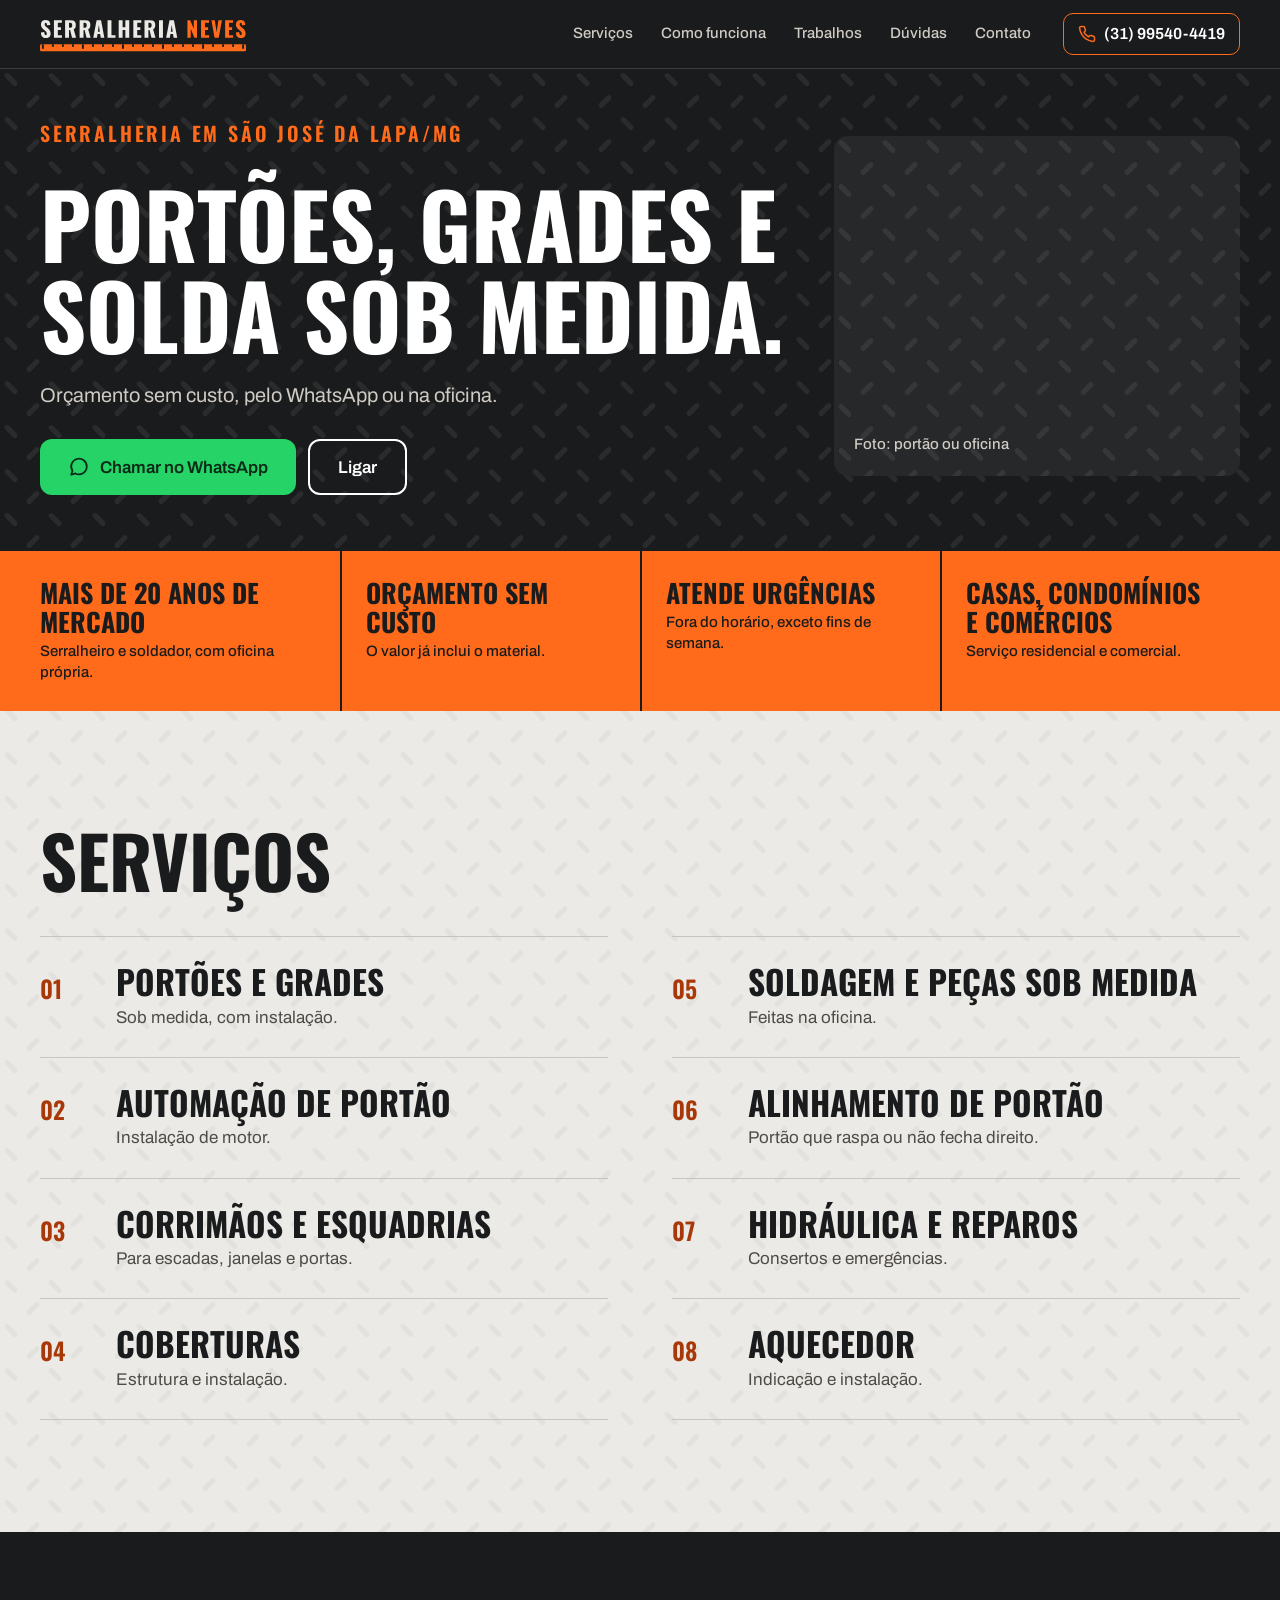
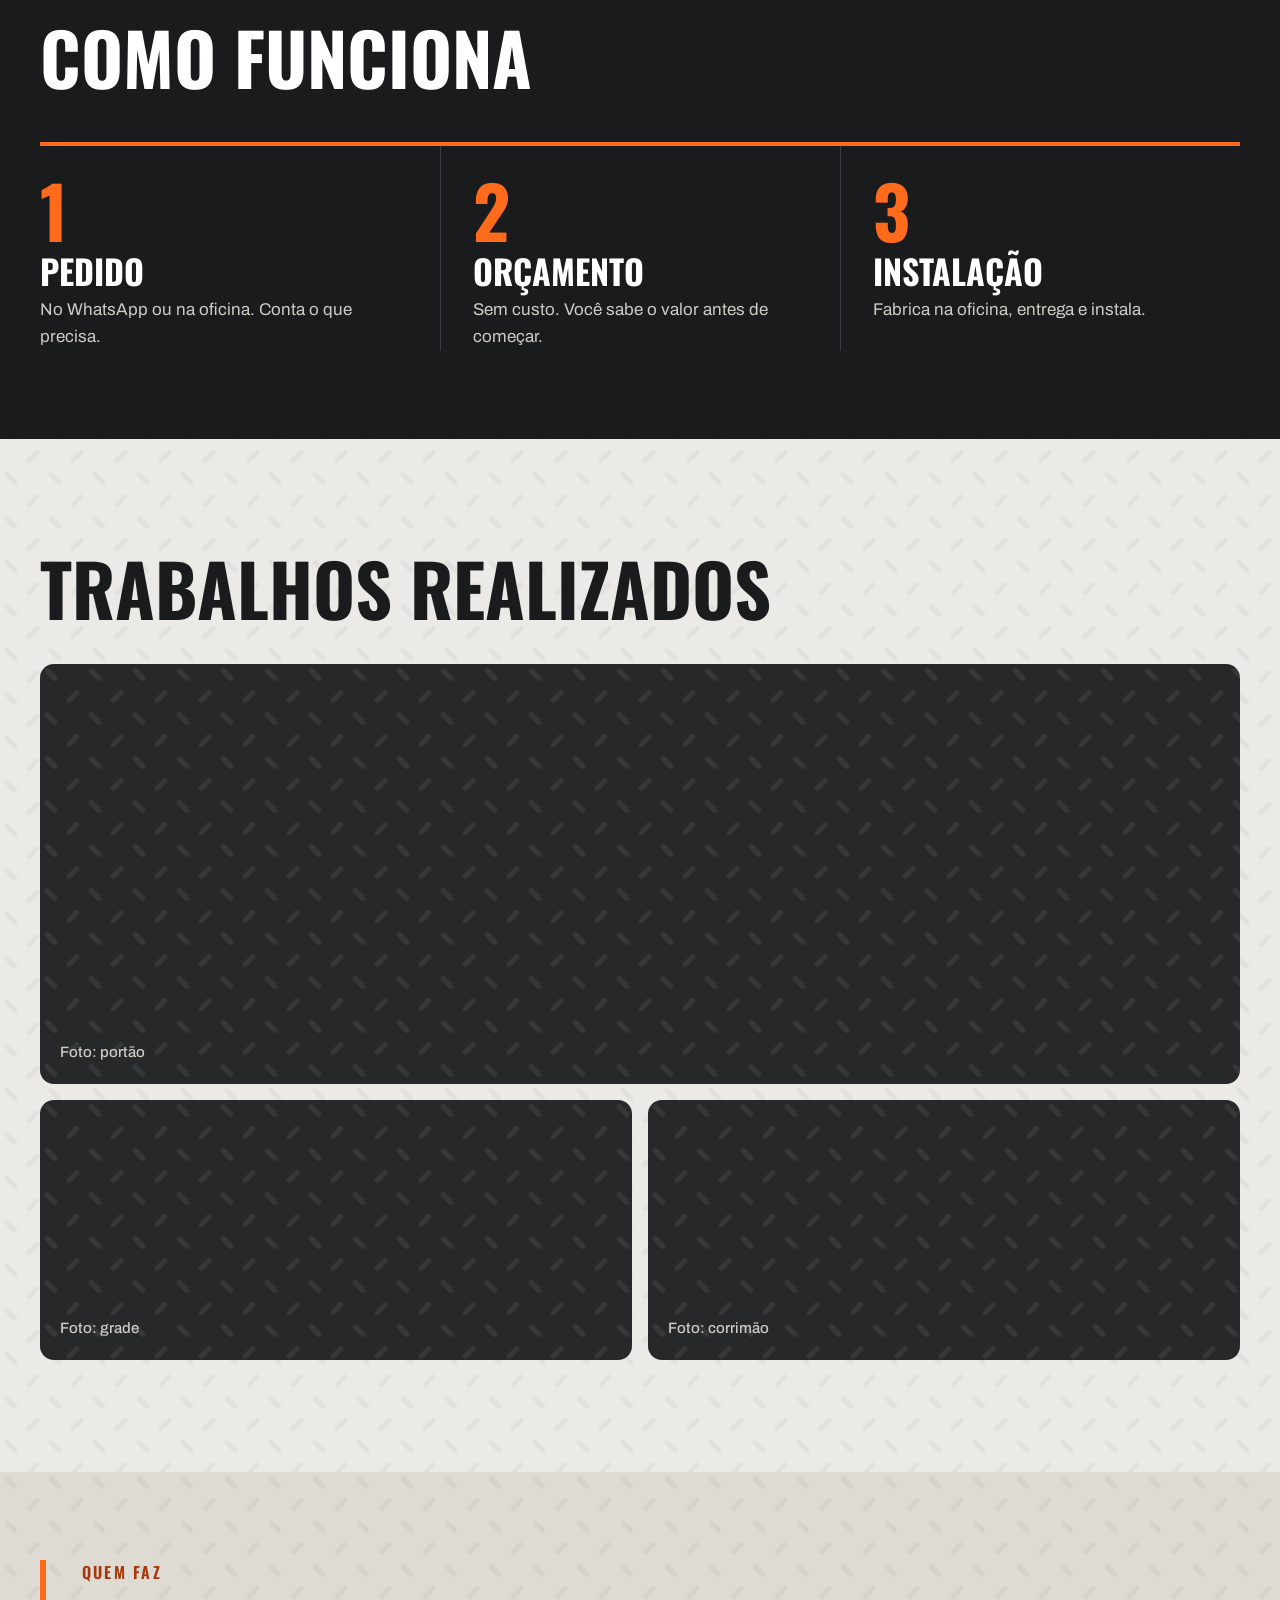
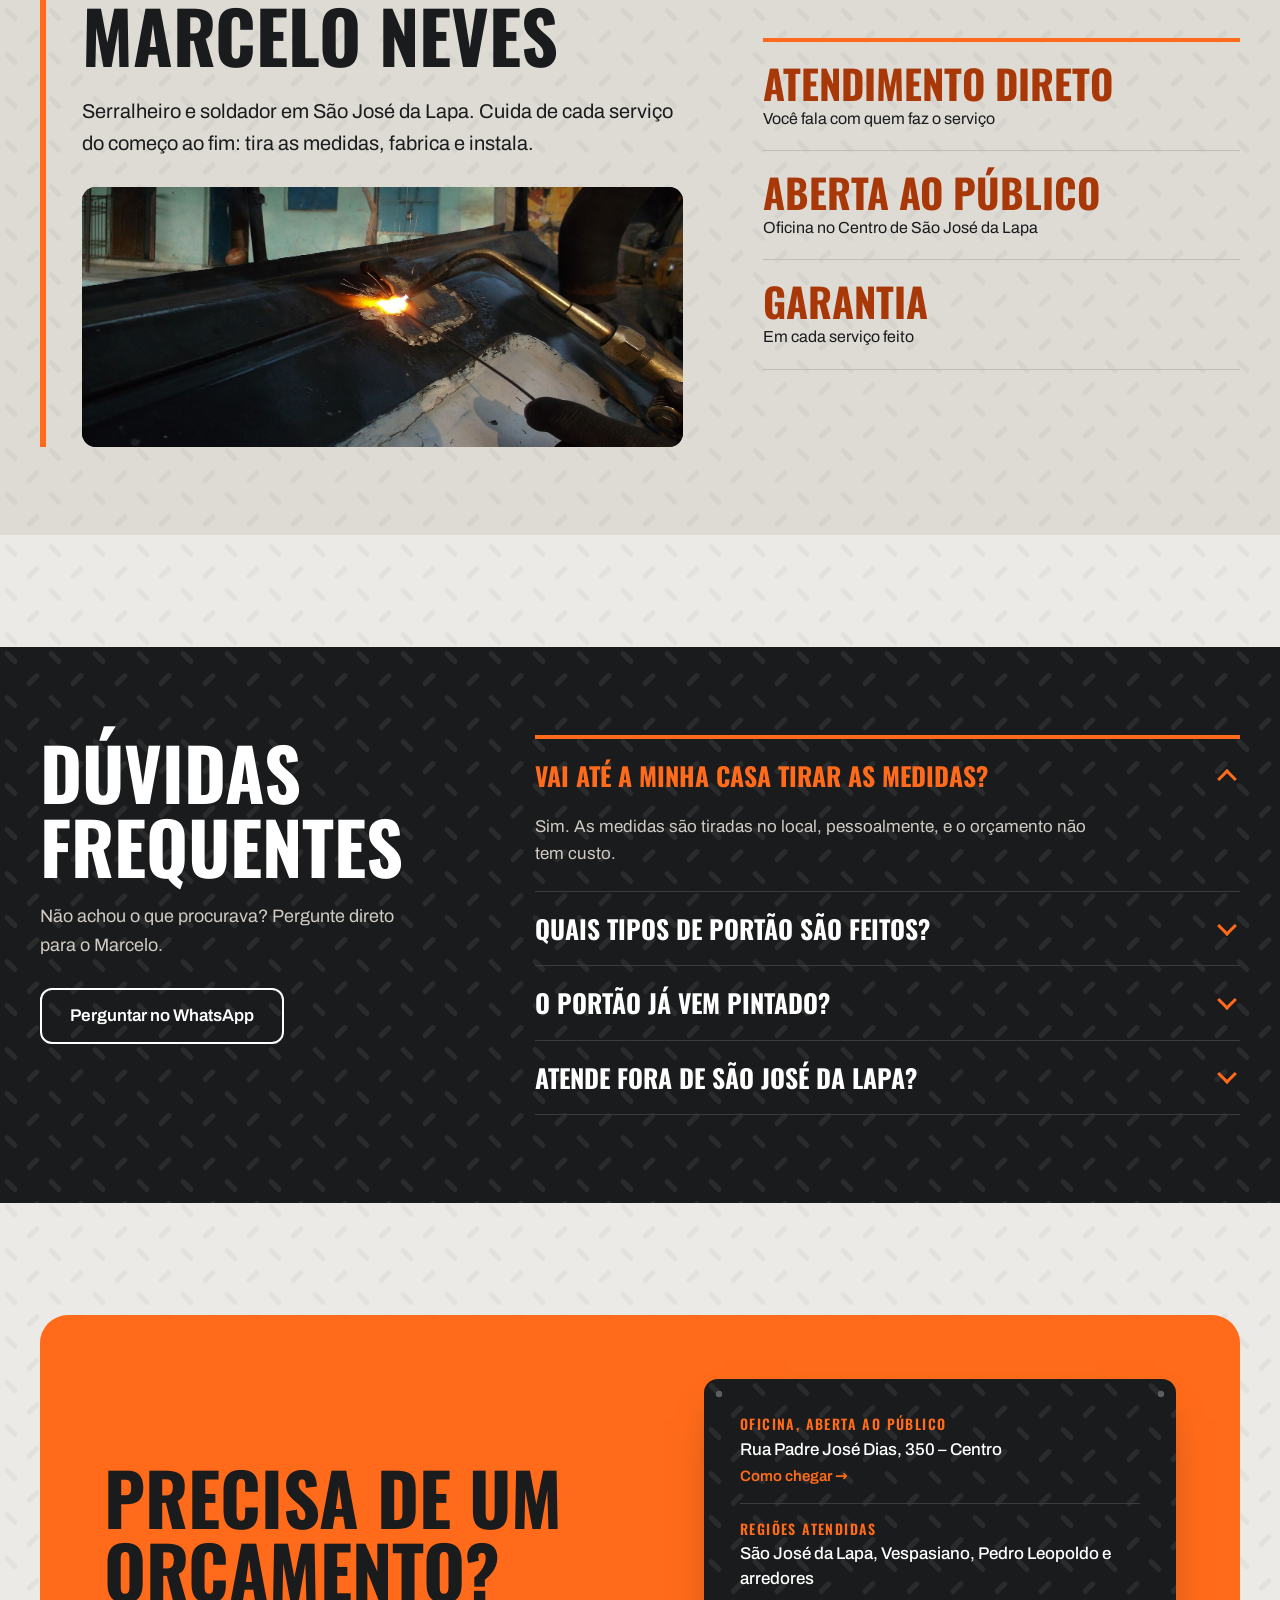
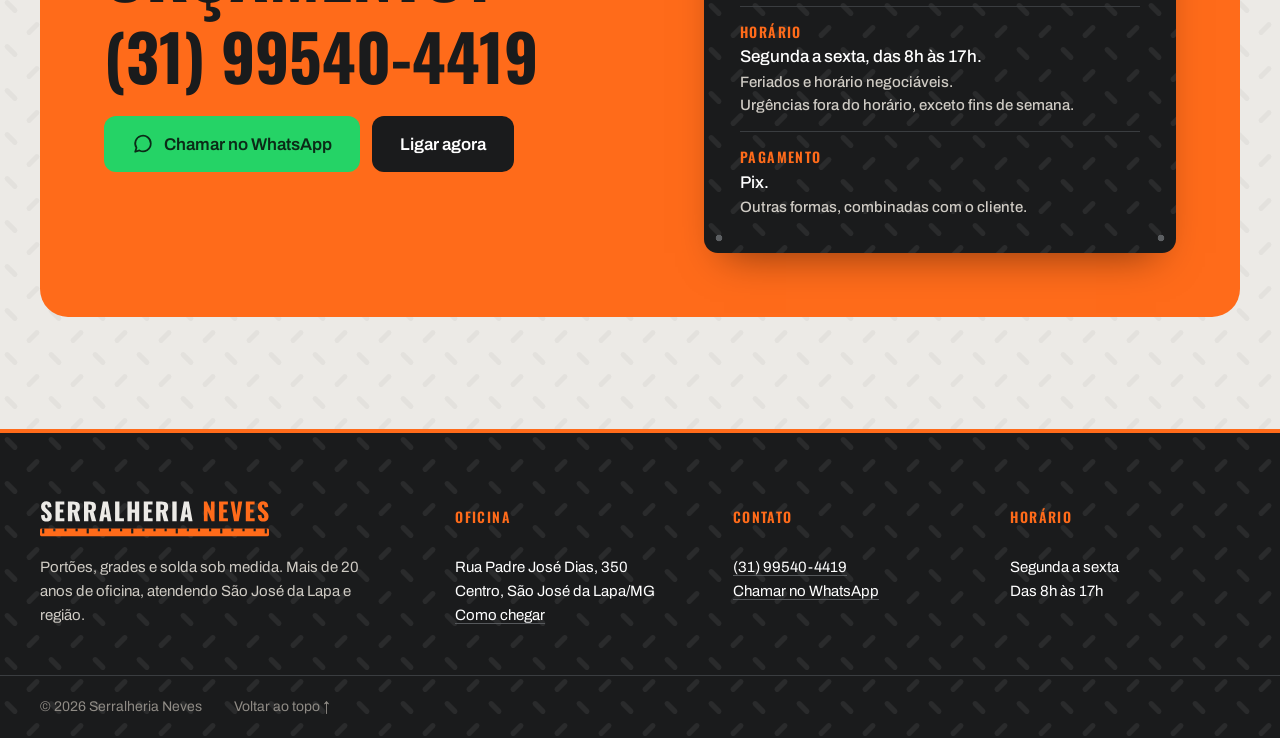
<file: index.html>
<!DOCTYPE html>
<html lang="pt-BR">
<head>
  <meta charset="utf-8">
  <meta name="viewport" content="width=device-width, initial-scale=1">
  <title>Serralheria Neves | Portões, grades e solda sob medida</title>
  <meta name="description" content="Portões, grades, corrimãos, coberturas e solda sob medida. Mais de 20 anos de oficina em São José da Lapa e região. Orçamento sem custo pelo WhatsApp.">
  <meta name="theme-color" content="#1A1B1C">

  <!-- Endereço "oficial" da página, para o Google não contar duas versões do mesmo site.
       TODO (domínio): trocar por https://serralherianeves.com.br/ quando o domínio estiver no ar. -->
  <link rel="canonical" href="https://serralheria-neves.xandemartinsc.workers.dev/">

  <!-- Prévia do link ao compartilhar (WhatsApp, Facebook etc.).
       TODO (domínio): trocar o endereço abaixo em og:url, og:image e no bloco "schema" mais embaixo.
       Se trocar a imagem de compartilhamento, mude o final para ?v=2, ?v=3... para o WhatsApp buscar a nova. -->
  <meta property="og:type" content="website">
  <meta property="og:locale" content="pt_BR">
  <meta property="og:site_name" content="Serralheria Neves">
  <meta property="og:title" content="Serralheria Neves | Portões, grades e solda sob medida">
  <meta property="og:description" content="Mais de 20 anos de oficina em São José da Lapa e região. Orçamento sem custo pelo WhatsApp.">
  <meta property="og:url" content="https://serralheria-neves.xandemartinsc.workers.dev/">
  <meta property="og:image" content="https://serralheria-neves.xandemartinsc.workers.dev/img/compartilhar.png?v=3">
  <meta property="og:image:width" content="1200">
  <meta property="og:image:height" content="630">
  <meta property="og:image:alt" content="Serralheria Neves — portões, grades e solda sob medida">
  <meta name="twitter:card" content="summary_large_image">

  <!-- Informações da oficina no formato que o Google entende (ajuda a aparecer em buscas locais).
       TODO (Google Meu Negócio): quando existir o perfil, adicionar depois de "paymentAccepted":
         , "sameAs": ["https://g.page/LINK-DO-PERFIL"]
       (lista de links oficiais da oficina: perfil do Google, Instagram etc.) -->
  <script type="application/ld+json">
  {
    "@context": "https://schema.org",
    "@type": "HomeAndConstructionBusiness",
    "name": "Serralheria Neves",
    "description": "Portões, grades, corrimãos, coberturas e solda sob medida.",
    "url": "https://serralheria-neves.xandemartinsc.workers.dev/",
    "image": "https://serralheria-neves.xandemartinsc.workers.dev/img/compartilhar.png?v=3",
    "telephone": "+55 31 99540-4419",
    "address": {
      "@type": "PostalAddress",
      "streetAddress": "Rua Padre José Dias, 350 - Centro",
      "addressLocality": "São José da Lapa",
      "addressRegion": "MG",
      "addressCountry": "BR"
    },
    "areaServed": ["São José da Lapa", "Vespasiano", "Pedro Leopoldo", "Confins", "Lagoa Santa", "Matozinhos"],
    "openingHoursSpecification": {
      "@type": "OpeningHoursSpecification",
      "dayOfWeek": ["Monday", "Tuesday", "Wednesday", "Thursday", "Friday"],
      "opens": "08:00",
      "closes": "17:00"
    },
    "paymentAccepted": "Pix"
  }
  </script>

  <!-- Fontes hospedadas no próprio site (pasta fonts/): o navegador já começa a baixá-las junto com a página -->
  <link rel="preload" href="fonts/oswald.woff2" as="font" type="font/woff2" crossorigin>
  <link rel="preload" href="fonts/archivo.woff2" as="font" type="font/woff2" crossorigin>
  <!-- Ícones: .ico para navegadores antigos, SVG para os atuais, PNG para o atalho na tela do iPhone -->
  <link rel="icon" href="favicon.ico" sizes="32x32 48x48">
  <link rel="icon" href="img/favicon.svg" type="image/svg+xml">
  <link rel="apple-touch-icon" href="apple-touch-icon.png">
  <link rel="stylesheet" href="style.css">
</head>
<body>

  <a class="pular" href="#conteudo">Pular para o conteúdo</a>

  <header class="topo">
    <a class="marca" href="#" aria-label="Serralheria Neves, voltar ao topo"><img src="img/logo-fundo-escuro.svg" alt="Serralheria Neves" width="229" height="40"></a>
    <nav class="menu" aria-label="Seções da página">
      <a href="#servicos">Serviços</a>
      <a href="#como">Como funciona</a>
      <a href="#trabalhos">Trabalhos</a>
      <a href="#duvidas">Dúvidas</a>
      <a href="#contato">Contato</a>
    </nav>
    <!-- TROCAR o número (5531995404419) em todos os links tel: e wa.me -->
    <a class="topo-telefone" href="tel:+5531995404419">
      <svg width="18" height="18" viewBox="0 0 24 24" fill="none" stroke="currentColor" stroke-width="2" stroke-linecap="round" stroke-linejoin="round" aria-hidden="true"><path d="M22 16.9v3a2 2 0 0 1-2.2 2 19.8 19.8 0 0 1-8.6-3.1 19.5 19.5 0 0 1-6-6A19.8 19.8 0 0 1 2.1 4.2 2 2 0 0 1 4.1 2h3a2 2 0 0 1 2 1.7c.1.9.4 1.8.7 2.7a2 2 0 0 1-.5 2.1L8 9.8a16 16 0 0 0 6 6l1.3-1.3a2 2 0 0 1 2.1-.4c.9.3 1.8.6 2.7.7a2 2 0 0 1 1.7 2z"/></svg>
      (31) 99540-4419
    </a>
  </header>

  <main id="conteudo">

    <!-- HERO -->
    <section class="hero">
      <div class="hero-miolo">
        <div class="hero-texto">
          <p class="rotulo">Serralheria em São José da Lapa/MG</p>
          <h1>Portões, grades e solda sob medida.</h1>
          <p>Orçamento sem custo, pelo WhatsApp ou na oficina.</p>
          <div class="botoes">
            <a class="botao botao-zap" href="https://wa.me/5531995404419?text=Ol%C3%A1%2C%20Marcelo!%20Vim%20pelo%20site%20da%20Serralheria%20Neves%20e%20gostaria%20de%20fazer%20um%20or%C3%A7amento." target="_blank" rel="noopener">
              <svg width="22" height="22" viewBox="0 0 24 24" fill="none" stroke="currentColor" stroke-width="1.9" stroke-linecap="round" stroke-linejoin="round" aria-hidden="true"><path d="M20.5 11.5a8.5 8.5 0 0 1-12.4 7.5L3.5 20.5l1.4-4.4A8.5 8.5 0 1 1 20.5 11.5z"/></svg>
              <span><span class="so-desktop">Chamar no </span>WhatsApp</span>
            </a>
            <a class="botao botao-contorno" href="tel:+5531995404419">Ligar</a>
          </div>
        </div>
        <figure class="hero-foto"><figcaption>Foto: portão ou oficina</figcaption></figure>
      </div>
    </section>

    <!-- FATOS: logo abaixo do topo -->
    <section class="fatos-faixa" aria-label="Diferenciais">
      <ul class="fatos-miolo">
        <li><strong>Mais de 20 anos de mercado</strong><span>Serralheiro e soldador, com oficina própria.</span></li>
        <li><strong>Orçamento sem custo</strong><span>O valor já inclui o material.</span></li>
        <li><strong>Atende urgências</strong><span>Fora do horário, exceto fins de semana.</span></li>
        <li><strong>Casas, condomínios e comércios</strong><span>Serviço residencial e comercial.</span></li>
      </ul>
    </section>

    <!-- SERVIÇOS: lista numerada, como uma ficha de oficina -->
    <section class="secao" id="servicos">
      <h2>Serviços</h2>
      <ol class="lista">
        <li><span class="n" aria-hidden="true">01</span><strong>Portões e grades</strong><span>Sob medida, com instalação.</span></li>
        <li><span class="n" aria-hidden="true">02</span><strong>Automação de portão</strong><span>Instalação de motor.</span></li>
        <li><span class="n" aria-hidden="true">03</span><strong>Corrimãos e esquadrias</strong><span>Para escadas, janelas e portas.</span></li>
        <li><span class="n" aria-hidden="true">04</span><strong>Coberturas</strong><span>Estrutura e instalação.</span></li>
        <li><span class="n" aria-hidden="true">05</span><strong>Soldagem e peças sob medida</strong><span>Feitas na oficina.</span></li>
        <li><span class="n" aria-hidden="true">06</span><strong>Alinhamento de portão</strong><span>Portão que raspa ou não fecha direito.</span></li>
        <li><span class="n" aria-hidden="true">07</span><strong>Hidráulica e reparos</strong><span>Consertos e emergências.</span></li>
        <li><span class="n" aria-hidden="true">08</span><strong>Aquecedor</strong><span>Indicação e instalação.</span></li>
      </ol>
    </section>

    <!-- COMO FUNCIONA: faixa escura -->
    <section class="faixa-escura" id="como">
      <div class="faixa-miolo">
        <h2>Como funciona</h2>
        <ol class="etapas">
          <li><span class="etapa-numero" aria-hidden="true">1</span><h3>Pedido</h3><p>No WhatsApp ou na oficina. Conta o que precisa.</p></li>
          <li><span class="etapa-numero" aria-hidden="true">2</span><h3>Orçamento</h3><p>Sem custo. Você sabe o valor antes de começar.</p></li>
          <li><span class="etapa-numero" aria-hidden="true">3</span><h3>Instalação</h3><p>Fabrica na oficina, entrega e instala.</p></li>
        </ol>
      </div>
    </section>

    <!-- TRABALHOS: em cada caixa .foto, trocar o <figcaption> por <img src="fotos/portao.jpg" alt="Portão de correr preto">. A foto preenche a caixa sozinha. -->
    <section class="secao" id="trabalhos">
      <h2>Trabalhos realizados</h2>
      <div class="galeria">
        <figure class="foto foto-grande"><figcaption>Foto: portão</figcaption></figure>
        <figure class="foto"><figcaption>Foto: grade</figcaption></figure>
        <figure class="foto"><figcaption>Foto: corrimão</figcaption></figure>
      </div>
    </section>

    <!-- QUEM FAZ: faixa de fundo inteiro, texto à esquerda e "ficha" à direita.
         A foto abaixo do texto é PROVISÓRIA, de banco de imagem (Unsplash, por Chetan Menaria, licença CC0: uso livre, sem precisar dar crédito).
         Quando o Marcelo mandar uma foto dele ou da oficina, troque o arquivo e o alt, por exemplo:
         <img src="fotos/marcelo.jpg" alt="Marcelo Neves soldando um portão na oficina" width="..." height="..." loading="lazy"> -->
    <section class="quem-faixa">
      <div class="quem">
        <div class="quem-texto">
          <p class="rotulo">Quem faz</p>
          <h2>Marcelo Neves</h2>
          <p>Serralheiro e soldador em São José da Lapa. Cuida de cada serviço do começo ao fim: tira as medidas, fabrica e instala.</p>
          <figure class="foto quem-foto"><img src="fotos/solda-oficina.jpg" alt="Solda com maçarico numa chapa de metal, com faíscas" width="1600" height="1194" loading="lazy"></figure>
        </div>
        <ul class="quem-fatos">
          <li><strong>Atendimento direto</strong><span>Você fala com quem faz o serviço</span></li>
          <li><strong>Aberta ao público</strong><span>Oficina no Centro de São José da Lapa</span></li>
          <li><strong>Garantia</strong><span>Em cada serviço feito</span></li>
        </ul>
      </div>
    </section>

    <!-- DÚVIDAS FREQUENTES: faixa escura. Cada pergunta abre e fecha ao clicar (<details>), com animação
         feita pelo script no fim da página. Para acrescentar uma pergunta, copiar um bloco <details> inteiro e trocar os textos. -->
    <section class="faixa-escura" id="duvidas">
      <div class="faixa-miolo duvidas">
        <div class="duvidas-intro">
          <h2>Dúvidas frequentes</h2>
          <p>Não achou o que procurava? Pergunte direto para o Marcelo.</p>
          <a class="botao botao-contorno" href="https://wa.me/5531995404419?text=Ol%C3%A1%2C%20Marcelo!%20Vim%20pelo%20site%20da%20Serralheria%20Neves%20e%20tenho%20uma%20d%C3%BAvida." target="_blank" rel="noopener">Perguntar no WhatsApp</a>
        </div>
        <div class="faq">
          <details open>
            <summary>Vai até a minha casa tirar as medidas?</summary>
            <div class="faq-resposta"><p>Sim. As medidas são tiradas no local, pessoalmente, e o orçamento não tem custo.</p></div>
          </details>
          <details>
            <summary>Quais tipos de portão são feitos?</summary>
            <div class="faq-resposta"><p>De correr, basculante, pivotante e de abrir. Todos sob medida, feitos na oficina.</p></div>
          </details>
          <details>
            <summary>O portão já vem pintado?</summary>
            <div class="faq-resposta"><p>Sim. O portão é entregue pintado e instalado.</p></div>
          </details>
          <details>
            <summary>Atende fora de São José da Lapa?</summary>
            <div class="faq-resposta"><p>Atende Vespasiano e Pedro Leopoldo. Confins, Lagoa Santa e Matozinhos, conforme o serviço.</p></div>
          </details>
        </div>
      </div>
    </section>

    <!-- CONTATO -->
    <section class="secao" id="contato">
      <div class="contato">
        <div class="contato-principal">
          <h2>Precisa de um orçamento?</h2>
          <p class="telefone">(31) 99540-4419</p>
          <div class="botoes">
            <a class="botao botao-zap" href="https://wa.me/5531995404419?text=Ol%C3%A1%2C%20Marcelo!%20Vim%20pelo%20site%20da%20Serralheria%20Neves%20e%20gostaria%20de%20fazer%20um%20or%C3%A7amento." target="_blank" rel="noopener">
              <svg width="22" height="22" viewBox="0 0 24 24" fill="none" stroke="currentColor" stroke-width="1.9" stroke-linecap="round" stroke-linejoin="round" aria-hidden="true"><path d="M20.5 11.5a8.5 8.5 0 0 1-12.4 7.5L3.5 20.5l1.4-4.4A8.5 8.5 0 1 1 20.5 11.5z"/></svg>
              Chamar no WhatsApp
            </a>
            <a class="botao botao-escuro" href="tel:+5531995404419">Ligar agora</a>
          </div>
        </div>
        <dl class="contato-info">
          <div><dt>Oficina, aberta ao público</dt><dd>Rua Padre José Dias, <span class="sem-quebra">350 – Centro</span><a class="mapa" href="https://www.google.com/maps/dir/?api=1&amp;destination=Rua+Padre+Jos%C3%A9+Dias%2C+350+-+Centro%2C+S%C3%A3o+Jos%C3%A9+da+Lapa+-+MG" target="_blank" rel="noopener">Como chegar →</a></dd></div>
          <div><dt>Regiões atendidas</dt><dd>São José da Lapa, Vespasiano, Pedro Leopoldo e arredores</dd></div>
          <div><dt>Horário</dt><dd>Segunda a sexta, das 8h às 17h.<span class="obs">Feriados e horário negociáveis.</span><span class="obs">Urgências fora do horário, exceto fins de semana.</span></dd></div>
          <div><dt>Pagamento</dt><dd>Pix.<span class="obs">Outras formas, combinadas com o cliente.</span></dd></div>
        </dl>
      </div>
    </section>

  </main>

  <footer class="rodape">
    <div class="rodape-miolo">
      <div class="rodape-marca">
        <img src="img/logo-fundo-escuro.svg" alt="Serralheria Neves" width="229" height="40">
        <p>Portões, grades e solda sob medida. Mais de 20 anos de oficina, atendendo São José da Lapa e região.</p>
      </div>
      <div class="rodape-col">
        <strong class="rodape-titulo">Oficina</strong>
        <p>Rua Padre José Dias, 350<br>Centro, São José da Lapa/MG<br><a href="https://www.google.com/maps/dir/?api=1&amp;destination=Rua+Padre+Jos%C3%A9+Dias%2C+350+-+Centro%2C+S%C3%A3o+Jos%C3%A9+da+Lapa+-+MG" target="_blank" rel="noopener">Como chegar</a></p>
      </div>
      <div class="rodape-col">
        <strong class="rodape-titulo">Contato</strong>
        <p><a href="tel:+5531995404419">(31) 99540-4419</a><br><a href="https://wa.me/5531995404419?text=Ol%C3%A1%2C%20Marcelo!%20Vim%20pelo%20site%20da%20Serralheria%20Neves%20e%20gostaria%20de%20fazer%20um%20or%C3%A7amento." target="_blank" rel="noopener">Chamar no WhatsApp</a></p>
      </div>
      <div class="rodape-col">
        <strong class="rodape-titulo">Horário</strong>
        <p>Segunda a sexta<br>Das 8h às 17h</p>
      </div>
    </div>
    <div class="rodape-base">
      <span>© 2026 Serralheria Neves</span>
      <!-- TODO (CNPJ): se o Marcelo tiver MEI/CNPJ, apague esta linha de comentário e a última e preencha:
      <span>Razão social · CNPJ 00.000.000/0001-00</span>
      -->
      <a href="#">Voltar ao topo ↑</a>
    </div>
  </footer>

  <a class="zap-flutuante" href="https://wa.me/5531995404419?text=Ol%C3%A1%2C%20Marcelo!%20Vim%20pelo%20site%20da%20Serralheria%20Neves%20e%20gostaria%20de%20fazer%20um%20or%C3%A7amento." target="_blank" rel="noopener">
    <svg width="22" height="22" viewBox="0 0 24 24" fill="none" stroke="currentColor" stroke-width="1.9" stroke-linecap="round" stroke-linejoin="round" aria-hidden="true"><path d="M20.5 11.5a8.5 8.5 0 0 1-12.4 7.5L3.5 20.5l1.4-4.4A8.5 8.5 0 1 1 20.5 11.5z"/></svg>
    WhatsApp
  </a>

  <!-- Animação das Dúvidas frequentes (arquivo script.js) -->
  <script src="script.js"></script>

</body>
</html>
</file>
<file: style.css>
/* ===== FONTES: arquivos na pasta fonts/ (licença livre SIL OFL, baixados do Google Fonts) =====
   Cada arquivo é "variável": um só arquivo serve para todos os pesos (400 a 700).
   font-display: swap mostra o texto na hora com uma fonte do sistema e troca quando a fonte carrega. */
@font-face {
  font-family: "Oswald"; font-style: normal; font-weight: 200 700; font-display: swap;
  src: url("fonts/oswald.woff2") format("woff2");
}
@font-face {
  font-family: "Archivo"; font-style: normal; font-weight: 100 900; font-display: swap;
  src: url("fonts/archivo.woff2") format("woff2");
}

/* ===== VARIÁVEIS: cores, fontes e medidas num lugar só ===== */
:root {
  --ferro: #1A1B1C;            /* preto de ferro */
  --ferro-2: #26282A;
  --concreto: #ECEAE6;         /* fundo claro, cinza quente */
  --concreto-2: #DEDBD5;
  --laranja: #FF6B1A;          /* laranja de segurança: a única cor forte */
  --laranja-escuro: #A83808;   /* laranja pra texto sobre fundo claro (escuro o bastante para leitura fácil, WCAG AA) */
  --texto-suave: #4F4C47;
  --texto-no-escuro: #CFCBC4;
  --linha: #C9C5BD;            /* linhas finas sobre fundo claro */
  --linha-media: #C2BDB4;      /* linhas finas sobre o cinza mais escuro (seção "Quem faz") */
  --linha-escura: #3A3D40;     /* linhas finas sobre fundo escuro */
  --verde-zap: #25D366;
  --verde-zap-hover: #1EBE5B;
  --verde-zap-texto: #0B2A17;
  --fonte-titulo: "Oswald", "Arial Narrow", sans-serif;
  --fonte-texto: "Archivo", system-ui, sans-serif;
  --raio: 14px;
  --lateral: 40px;
  --espaco-secao: 112px;
  --largura: 1280px;           /* largura máxima do conteúdo */
  /* A "chapa xadrez" (piso de aço) desenhada em SVG. Usada como textura. */
  --chapa: url("data:image/svg+xml,%3Csvg xmlns='http://www.w3.org/2000/svg' width='44' height='44'%3E%3Cg fill='%23ffffff' fill-opacity='.07'%3E%3Crect x='3' y='8' width='16' height='5' rx='2.5' transform='rotate(45 11 10.5)'/%3E%3Crect x='25' y='30' width='16' height='5' rx='2.5' transform='rotate(-45 33 32.5)'/%3E%3C/g%3E%3C/svg%3E");
  /* A mesma chapa, em versão escura e bem fraca, para os fundos claros. */
  --chapa-clara: url("data:image/svg+xml,%3Csvg xmlns='http://www.w3.org/2000/svg' width='44' height='44'%3E%3Cg fill='%231A1B1C' fill-opacity='.045'%3E%3Crect x='3' y='8' width='16' height='5' rx='2.5' transform='rotate(45 11 10.5)'/%3E%3Crect x='25' y='30' width='16' height='5' rx='2.5' transform='rotate(-45 33 32.5)'/%3E%3C/g%3E%3C/svg%3E");
}

/* ===== BASE ===== */
* { box-sizing: border-box; }
html, body { overflow-x: clip; }
html { scroll-behavior: smooth; }   /* os links do menu rolam a página suavemente até a seção */
body {
  margin: 0;
  background: var(--concreto) var(--chapa-clara);
  color: var(--ferro);
  font-family: var(--fonte-texto);
  font-size: 17px;
  line-height: 1.6;
}
h1, h2, h3, p, ul, ol, dl, dd, figure { margin: 0; }
ol, ul { padding: 0; list-style: none; }
a { color: inherit; text-decoration: none; }
a:focus-visible { outline: 3px solid var(--laranja); outline-offset: 3px; }
h1, h2, h3 { font-family: var(--fonte-titulo); font-weight: 700; text-transform: uppercase; line-height: 1.02; overflow-wrap: break-word; min-width: 0; }
h2 { font-size: clamp(40px, 6vw, 72px); }
.sem-quebra { white-space: nowrap; }   /* trecho que nunca deve ser dividido em duas linhas (ex.: "350 – Centro") */

/* Link "Pular para o conteúdo": invisível até alguém navegar pelo teclado (Tab) */
.pular {
  position: absolute; left: 16px; top: -100px; z-index: 100;
  padding: 12px 18px; border-radius: 8px; background: var(--laranja); color: var(--ferro); font-weight: 600;
}
.pular:focus { top: 16px; }

.secao { max-width: var(--largura); margin: 0 auto; padding: var(--espaco-secao) var(--lateral) 0; }

/* ===== TOPO: logo, menu e telefone ===== */
.topo {
  background: var(--ferro); color: #fff;
  padding: 13px max(var(--lateral), calc((100% - var(--largura)) / 2 + var(--lateral)));
  display: flex; align-items: center; gap: 16px 32px;
  border-bottom: 1px solid var(--linha-escura);     /* separa o topo do hero, que tem a mesma cor */
}
.marca { display: block; flex-shrink: 0; }
.marca img { display: block; height: 36px; width: auto; }
.menu { display: flex; gap: 28px; margin-left: auto; font-size: 15px; font-weight: 500; color: var(--texto-no-escuro); }
.menu a { white-space: nowrap; padding: 6px 0; border-bottom: 2px solid transparent; transition: color .15s, border-color .15s; }
.menu a:hover { color: #fff; border-bottom-color: var(--laranja); }
.topo-telefone {
  display: inline-flex; align-items: center; gap: 8px; flex-shrink: 0;
  padding: 7px 14px; border: 1.5px solid var(--laranja); border-radius: 10px;
  font-weight: 600; font-size: 16px; transition: background-color .15s, color .15s;
}
.topo-telefone svg { color: var(--laranja); transition: color .15s; }
.topo-telefone:hover { background: var(--laranja); color: var(--ferro); }
.topo-telefone:hover svg { color: var(--ferro); }

/* ===== BOTÕES ===== */
.botoes { display: flex; flex-wrap: wrap; gap: 12px; }
.botao {
  display: inline-flex; align-items: center; justify-content: center; gap: 10px;
  min-height: 56px; padding: 0 28px; border-radius: 12px;
  font-weight: 600; font-size: 17px;
  transition: transform .15s, background-color .15s, color .15s;
}
.botao:active { transform: translateY(1px); }
.botao-zap { background: var(--verde-zap); color: var(--verde-zap-texto); }
.botao-zap:hover { background: var(--verde-zap-hover); }
.botao-contorno { border: 2px solid #fff; color: #fff; }
.botao-contorno:hover { background: #fff; color: var(--ferro); }
.botao-escuro { background: var(--ferro); color: #fff; }
.botao-escuro:hover { background: var(--ferro-2); }
.so-desktop { display: inline; }

/* ===== HERO ===== */
.hero { background: var(--ferro); background-image: var(--chapa); color: #fff; }
.hero-miolo {
  max-width: var(--largura); margin: 0 auto; padding: 48px var(--lateral) 56px;
  display: flex; flex-wrap: wrap; align-items: center; gap: 48px;
}
.hero-texto { flex: 1 1 660px; min-width: 0; }
.hero h1 { font-size: clamp(52px, 7vw, 92px); margin-bottom: 20px; }
.hero-texto p { max-width: 480px; margin-bottom: 28px; color: var(--texto-no-escuro); font-size: 20px; }
.hero-foto {
  position: relative; overflow: hidden;
  flex: 1 1 320px; min-height: 340px; border-radius: var(--raio);
  background: var(--ferro-2); background-image: var(--chapa);
  display: flex; align-items: flex-end; padding: 20px; color: var(--texto-no-escuro); font-size: 15px; font-weight: 500;
}

/* ===== FAIXA DE FATOS ===== */
.fatos-faixa { background: var(--laranja); color: var(--ferro); }
.fatos-miolo { max-width: var(--largura); margin: 0 auto; padding: 0 var(--lateral); display: grid; grid-template-columns: repeat(4, minmax(0, 1fr)); }
.fatos-miolo li { padding: 28px 24px 28px 0; }
.fatos-miolo li + li { padding-left: 24px; border-left: 2px solid var(--ferro); }
.fatos-miolo strong { display: block; font-family: var(--fonte-titulo); font-weight: 700; font-size: 26px; line-height: 1.1; text-transform: uppercase; }
.fatos-miolo span { display: block; margin-top: 4px; font-size: 15px; line-height: 1.4; font-weight: 500; }

/* ===== SERVIÇOS ===== */
/* Duas colunas no computador: 01 a 04 na esquerda, 05 a 08 na direita (a lista "desce" em cada coluna).
   Cabem até 8 serviços. Se passar disso, trocar o 4 de "repeat(4, auto)" e o nth-child(4) pela metade do total, arredondada pra cima. */
.lista {
  margin-top: 40px; display: grid; column-gap: 64px;
  grid-template-columns: repeat(2, minmax(0, 1fr)); grid-template-rows: repeat(4, auto); grid-auto-flow: column;
}
.lista li {
  display: grid; grid-template-columns: 56px minmax(0, 1fr);
  align-content: start; gap: 4px 20px; padding: 26px 0; border-top: 1px solid var(--linha);
}
.lista li:nth-child(4), .lista li:last-child { border-bottom: 1px solid var(--linha); }   /* fecha cada coluna com uma linha */
.lista .n { grid-row: span 2; padding-top: 6px; font-family: var(--fonte-titulo); font-weight: 600; font-size: 24px; color: var(--laranja-escuro); }
.lista strong { font-family: var(--fonte-titulo); font-weight: 700; font-size: clamp(26px, 2.6vw, 34px); text-transform: uppercase; line-height: 1.1; }
.lista li span:last-child { grid-column: 2; color: var(--texto-suave); font-size: 17px; }

/* ===== COMO FUNCIONA ===== */
.faixa-escura { margin-top: var(--espaco-secao); background: var(--ferro); color: #fff; }
.faixa-miolo { max-width: var(--largura); margin: 0 auto; padding: 88px var(--lateral); }
.etapas { margin-top: 48px; display: grid; grid-template-columns: repeat(3, minmax(0, 1fr)); gap: 0; border-top: 4px solid var(--laranja); }
.etapas li { padding: 28px 32px 0 0; }
.etapas li + li { padding-left: 32px; border-left: 1px solid var(--linha-escura); }
.etapa-numero { display: block; font-family: var(--fonte-titulo); font-weight: 700; font-size: 72px; line-height: 1; color: var(--laranja); }
.etapas h3 { margin: 8px 0; font-size: 34px; }
.etapas p { color: var(--texto-no-escuro); font-size: 17px; }

/* ===== TRABALHOS ===== */
.galeria { margin-top: 40px; display: grid; grid-template-columns: repeat(2, minmax(0, 1fr)); gap: 16px; }
.foto {
  position: relative; overflow: hidden;
  min-height: 260px; border-radius: var(--raio);
  background: var(--ferro-2); background-image: var(--chapa);
  display: flex; align-items: flex-end; padding: 20px;
}
.foto-grande { grid-column: 1 / -1; min-height: 420px; }
.foto figcaption { position: relative; color: var(--texto-no-escuro); font-weight: 500; font-size: 15px; }
/* Quando entrar uma foto de verdade (<img> dentro do .foto ou do .hero-foto), ela cobre a caixa inteira, até as bordas arredondadas. */
.foto img, .hero-foto img { position: absolute; inset: 0; width: 100%; height: 100%; object-fit: cover; display: block; }

/* ===== QUEM FAZ ===== */
/* Faixa de ponta a ponta num cinza mais escuro, com a mesma textura de chapa do resto do fundo claro. */
.quem-faixa { margin-top: var(--espaco-secao); background: var(--concreto-2) var(--chapa-clara); }
.quem {
  max-width: var(--largura); margin: 0 auto; padding: 88px var(--lateral);
  display: grid; grid-template-columns: minmax(0, 1.35fr) minmax(0, 1fr); gap: 40px 80px; align-items: center;
}
.rotulo { margin-bottom: 12px; font-family: var(--fonte-titulo); font-weight: 600; font-size: 16px; letter-spacing: .14em; text-transform: uppercase; color: var(--laranja-escuro); }
/* Barra laranja grossa à esquerda do texto, como um cordão de solda */
.quem-texto { border-left: 6px solid var(--laranja); padding-left: 36px; }
.quem h2 { margin-bottom: 24px; }
.quem-texto p:last-of-type { max-width: 600px; color: var(--ferro); font-size: 20px; }   /* texto mais escuro: menos "cinza sobre cinza" */
.quem-foto { margin-top: 28px; }   /* foto do Marcelo, se entrar (ver comentário no index.html) */
/* A "ficha" com os três fatos: barra laranja em cima, títulos em laranja, linhas finas entre os itens */
.quem-fatos { border-top: 4px solid var(--laranja); }
.quem-fatos li { padding: 20px 0; border-bottom: 1px solid var(--linha-media); }
.quem-fatos strong { display: block; font-family: var(--fonte-titulo); font-weight: 700; font-size: 40px; line-height: 1.05; text-transform: uppercase; color: var(--laranja-escuro); }
.quem-fatos span { display: block; margin-top: 4px; color: var(--ferro); font-size: 16px; line-height: 1.4; }

/* ===== DÚVIDAS FREQUENTES ===== */
/* Faixa escura, como o "Como funciona" (usa .faixa-escura e .faixa-miolo).
   Título e botão à esquerda, perguntas à direita, com barra laranja em cima da lista. */
#duvidas { background-image: var(--chapa); }
.duvidas { display: grid; grid-template-columns: minmax(0, 1fr) minmax(0, 1.7fr); gap: 32px 80px; align-items: start; }
.duvidas-intro p { max-width: 360px; margin: 20px 0 28px; color: var(--texto-no-escuro); font-size: 18px; }
.faq { border-top: 4px solid var(--laranja); border-bottom: 1px solid var(--linha-escura); }
.faq details + details { border-top: 1px solid var(--linha-escura); }
.faq summary {
  display: flex; align-items: center; justify-content: space-between; gap: 24px;
  padding: 22px 0; cursor: pointer; list-style: none;
  font-family: var(--fonte-titulo); font-weight: 700; font-size: clamp(20px, 2vw, 26px); line-height: 1.15; text-transform: uppercase;
  transition: color .15s;
}
.faq summary::-webkit-details-marker { display: none; }
/* Setinha laranja (um "V" desenhado com duas bordas) que vira para cima quando a pergunta está aberta */
.faq summary::after {
  content: ""; flex-shrink: 0; width: 11px; height: 11px; margin: 0 6px 6px 0;
  border-right: 3px solid var(--laranja); border-bottom: 3px solid var(--laranja);
  transform: rotate(45deg); transition: transform .26s ease;
}
.faq details[open] summary::after { transform: translateY(6px) rotate(-135deg); }
.faq details.fechando summary::after { transform: rotate(45deg); }   /* vira de volta assim que começa a fechar */
.faq details[open] summary { color: var(--laranja); }
/* O efeito de passar o mouse só vale onde existe mouse: em tela de toque ele "grudava" depois do toque */
@media (hover: hover) { .faq summary:hover { color: var(--laranja); } }
.faq details.fechando summary { color: #fff; }
.faq summary:focus-visible { outline: 3px solid var(--laranja); outline-offset: 4px; }
.faq-resposta { overflow: hidden; }   /* esconde o texto enquanto a animação encolhe ou cresce a resposta */
.faq-resposta p { max-width: 620px; padding: 0 60px 24px 0; color: var(--texto-no-escuro); font-size: 17px; }

/* ===== CONTATO ===== */
.contato {
  background: var(--laranja); color: var(--ferro); border-radius: 28px;
  padding: 64px; display: flex; flex-wrap: wrap; gap: 48px; align-items: center;
}
.contato-principal { flex: 1 1 420px; min-width: 0; }
.contato h2 { margin-bottom: 16px; }
.telefone { margin-bottom: 28px; font-family: var(--fonte-titulo); font-weight: 700; font-size: clamp(40px, 5vw, 64px); line-height: 1.02; white-space: nowrap; }
/* As informações viram uma "placa de ferro" escura, com textura de chapa e quatro rebites nos cantos.
   O escuro dá peso ao lado direito e equilibra o laranja forte. */
.contato-info {
  flex: 1 1 340px; min-width: 0; display: flex; flex-direction: column;
  padding: 34px 36px; border-radius: var(--raio);
  background-color: var(--ferro);
  background-image:
    radial-gradient(circle, #5C5F62 3px, transparent 3.6px),
    radial-gradient(circle, #5C5F62 3px, transparent 3.6px),
    radial-gradient(circle, #5C5F62 3px, transparent 3.6px),
    radial-gradient(circle, #5C5F62 3px, transparent 3.6px),
    var(--chapa);
  background-size: 30px 30px, 30px 30px, 30px 30px, 30px 30px, auto;
  background-position: left top, right top, left bottom, right bottom, 0 0;
  background-repeat: no-repeat, no-repeat, no-repeat, no-repeat, repeat;
  color: #fff; box-shadow: 0 20px 40px -20px rgba(0,0,0,.5);
}
.contato-info div { padding: 14px 0; }
.contato-info div:first-child { padding-top: 0; }
.contato-info div:last-child { padding-bottom: 0; }
.contato-info div + div { border-top: 1px solid var(--linha-escura); }
.contato-info dt { font-family: var(--fonte-titulo); font-weight: 600; font-size: 14px; letter-spacing: .1em; text-transform: uppercase; color: var(--laranja); }
.contato-info dd { margin-top: 2px; font-weight: 500; font-size: 17px; line-height: 1.45; }
.contato-info .obs { display: block; margin-top: 2px; font-size: 15px; color: var(--texto-no-escuro); }   /* observações: menores e mais claras */
.contato-info .mapa { display: table; margin-top: 4px; font-size: 15px; font-weight: 600; color: var(--laranja); border-bottom: 1px solid transparent; transition: border-color .15s; }
.contato-info .mapa:hover { border-bottom-color: var(--laranja); }

/* ===== RODAPÉ: faixa escura com logo e informações em colunas ===== */
.rodape {
  margin-top: var(--espaco-secao);
  background: var(--ferro); background-image: var(--chapa);
  border-top: 4px solid var(--laranja);
  color: var(--texto-no-escuro); font-size: 15px;
}
.rodape-miolo {
  max-width: var(--largura); margin: 0 auto; padding: 64px var(--lateral) 48px;
  display: grid; grid-template-columns: minmax(0, 1.6fr) repeat(3, minmax(0, 1fr)); gap: 32px 48px;
}
/* Alinhamento: os títulos das colunas (Oficina, Contato, Horário) têm a mesma altura do logo (40px), com o texto
   centralizado nessa altura, e o mesmo espaço embaixo. Assim o logo fica na mesma linha dos títulos e os textos de
   baixo começam todos na mesma altura. */
.rodape-marca img { display: block; height: 40px; width: auto; margin-bottom: 18px; }
.rodape-marca p { max-width: 340px; line-height: 1.6; }
.rodape-titulo { display: flex; align-items: center; min-height: 40px; margin-bottom: 18px; font-family: var(--fonte-titulo); font-weight: 600; font-size: 14px; letter-spacing: .1em; text-transform: uppercase; color: var(--laranja); }
.rodape-col p { color: #fff; line-height: 1.6; }
.rodape-col a { border-bottom: 1px solid #55585B; transition: border-color .15s, color .15s; }
.rodape-col a:hover { color: var(--laranja); border-bottom-color: var(--laranja); }
/* Linha final. Os dois textos ficam juntos à esquerda: a direita fica livre para o botão flutuante do WhatsApp,
   que antes cobria o "Voltar ao topo" em notebooks (telas de 1366px, 1440px). */
.rodape-base {
  max-width: var(--largura); margin: 0 auto; padding: 20px var(--lateral);
  display: flex; flex-wrap: wrap; gap: 8px 32px;
  border-top: 1px solid var(--linha-escura); font-size: 14px; color: #8F8B85;
}
.rodape-base a:hover { color: #fff; }

/* Computador (a partir de 1101px, onde o menu aparece): o topo fica preso no alto da tela durante a rolagem,
   com o menu sempre à mão. As faixas escuras começam sem espaço em cima, então ganham uma margem
   para o título não ficar colado no topo depois de clicar no menu. */
@media (min-width: 1101px) {
  .topo { position: sticky; top: 0; z-index: 40; }
  .faixa-escura[id] { scroll-margin-top: 24px; }
}

/* Notebook pequeno: com 5 itens, o menu só cabe numa linha a partir de 1100px. Abaixo disso ele some
   (o botão de telefone e o flutuante do WhatsApp continuam). */
@media (max-width: 1100px) {
  .menu { display: none; }
  .topo-telefone { margin-left: auto; }
}

/* Tela média (tablet): rodapé em duas colunas. */
@media (max-width: 980px) {
  .rodape-miolo { grid-template-columns: repeat(2, minmax(0, 1fr)); }
  .rodape-marca { grid-column: 1 / -1; }
  .rodape-titulo { min-height: 0; margin-bottom: 10px; }   /* aqui o logo fica sozinho na linha de cima, não precisa alinhar */
}

/* ===== PÁGINA 404 (404.html): o bloco escuro ocupa a tela toda ===== */
.pagina-erro { background: var(--ferro); }
.pagina-erro .hero { min-height: calc(100vh - 63px); display: flex; align-items: center; }
.pagina-erro .hero-miolo { width: 100%; }
.hero .rotulo { color: var(--laranja); }   /* rótulo em laranja vivo sobre o fundo escuro (topo da página e 404) */

/* ===== BOTÃO QUE SEGUE NA ROLAGEM ===== */
.zap-flutuante {
  position: fixed; right: 16px; bottom: 16px; z-index: 50;
  display: inline-flex; align-items: center; gap: 8px;
  min-height: 52px; padding: 0 20px; border-radius: 12px;
  background: var(--verde-zap); color: var(--verde-zap-texto);
  font-weight: 600; font-size: 16px; box-shadow: 0 8px 24px rgba(0,0,0,.3);
  transition: background-color .15s, opacity .25s, transform .25s, visibility .25s;
}
.zap-flutuante:hover { background: var(--verde-zap-hover); }
/* O script.js esconde o botão enquanto os botões verdes do topo ou do Contato estão na tela (para não ficar duplicado).
   Sem o script, o botão fica sempre visível. */
.zap-flutuante.escondido { opacity: 0; transform: translateY(16px); visibility: hidden; }

/* ===== CELULAR ===== */
@media (max-width: 760px) {
  :root { --lateral: 16px; --espaco-secao: 56px; }
  body { font-size: 16px; }
  h2 { font-size: 40px; }
  .so-desktop { display: none; }
  .topo { padding: 14px 16px; }
  .marca img { height: 36px; }
  .topo-telefone { display: none; }          /* o botão flutuante já resolve no celular */
  .pagina-erro .hero { min-height: calc(100vh - 65px); }   /* no celular o topo tem 65px de altura */

  .hero-miolo { padding: 40px 16px 44px; gap: 28px; }
  .hero .rotulo { font-size: 14px; letter-spacing: .08em; }   /* cabe numa linha só em celulares de 360px */
  .hero h1 { font-size: 52px; margin-bottom: 16px; }
  .hero-texto p { font-size: 17px; margin-bottom: 24px; }
  .hero .botoes { flex-wrap: nowrap; gap: 10px; }
  .hero .botao-zap { flex: 1; }
  .botao { padding: 0 20px; min-height: 54px; }
  .hero-foto { flex: 1 1 100%; min-height: 200px; }
  /* No celular, a faixa laranja vira uma lista de 4 linhas iguais (título em cima, frase embaixo),
     em vez da grade 2x2, que ficava torta quando um texto era maior que o outro. */
  .fatos-miolo { grid-template-columns: 1fr; padding: 6px 16px; }
  .fatos-miolo li, .fatos-miolo li + li { padding: 14px 0; border-left: 0; }
  .fatos-miolo li + li { border-top: 1px solid rgba(26, 27, 28, .3); }
  .fatos-miolo strong { font-size: 22px; }
  .fatos-miolo span { margin-top: 2px; font-size: 15px; }

  .quem { grid-template-columns: 1fr; padding: 48px 16px; gap: 28px; }
  .quem-texto { border-left-width: 4px; padding-left: 18px; }
  .quem h2 { margin-bottom: 16px; }
  .quem-texto p:last-of-type { font-size: 16px; }
  .quem-fatos li { padding: 14px 0; }
  .quem-fatos strong { font-size: 30px; }
  .quem-fatos span { font-size: 15px; }

  .lista { margin-top: 20px; grid-template-columns: 1fr; grid-template-rows: none; grid-auto-flow: row; }
  .lista li:nth-child(4) { border-bottom: 0; }
  .lista li { grid-template-columns: 40px minmax(0, 1fr); padding: 16px 0; gap: 2px 12px; }
  .lista .n { font-size: 20px; padding-top: 4px; }
  .lista strong { font-size: 26px; }
  .lista li span:last-child { font-size: 15px; }

  .faixa-miolo { padding: 48px 16px; }
  .etapas { margin-top: 24px; grid-template-columns: 1fr; }
  .etapas li, .etapas li + li { padding: 20px 0; border-left: 0; border-top: 1px solid var(--linha-escura); display: grid; grid-template-columns: 48px 1fr; gap: 0 12px; }
  .etapas li:first-child { border-top: 0; }
  .etapa-numero { font-size: 44px; grid-row: span 2; }
  .etapas h3 { font-size: 28px; margin: 0; }
  .etapas p { font-size: 15px; }

  .galeria { margin-top: 20px; grid-template-columns: repeat(2, minmax(0, 1fr)); gap: 10px; }
  .foto { min-height: 150px; padding: 14px; }
  .foto-grande { min-height: 220px; }

  .duvidas { grid-template-columns: 1fr; gap: 20px; }
  .duvidas-intro p { margin: 12px 0 20px; font-size: 16px; }
  .faq summary { padding: 18px 0; font-size: 20px; gap: 16px; }
  .faq-resposta p { padding: 0 0 20px; font-size: 16px; }

  .contato { padding: 28px 20px; gap: 24px; border-radius: 20px; }
  /* O tamanho acompanha a largura da tela: em celulares estreitos (360px) o número cabe sem vazar da caixa */
  .telefone { font-size: clamp(34px, 11.5vw, 46px); margin-bottom: 20px; }
  .contato .botoes { flex-direction: column; }
  .contato-info { flex: 1 1 100%; padding: 26px 22px; }
  .contato-info div { padding: 12px 0; }
  .contato-info dd { font-size: 16px; }
  .rodape-miolo { padding: 44px 16px 32px; gap: 28px 20px; }
  .rodape-col:nth-child(2) { grid-column: 1 / -1; }   /* o endereço ocupa a linha inteira, sem quebrar no meio */
  .rodape-marca img { height: 36px; }
  .rodape-base { padding: 18px 16px 96px; }   /* espaço embaixo para o botão flutuante não cobrir o texto */
}

/* Para quem configurou o sistema para reduzir animações: sem rolagem suave e sem transições */
@media (prefers-reduced-motion: reduce) {
  html { scroll-behavior: auto; }
  *, *::before, *::after { transition: none !important; }
}

/* ===== ANIMAÇÕES DE ENTRADA (controladas pelo script.js) =====
   Efeito leve de propósito: os blocos começam só 10px abaixo e transparentes, e assentam no lugar quando entram na tela.
   Só vale quando o script colocou a classe "anima" na página: sem script, nada fica escondido.
   --atraso faz os itens de uma mesma lista entrarem em cascata. */
.anima .revela {
  opacity: 0; transform: translateY(10px);
  transition: opacity .5s ease-out, transform .7s cubic-bezier(.22, .61, .36, 1); transition-delay: var(--atraso, 0s);
}
.anima .revela.visivel { opacity: 1; transform: none; }
</file>
